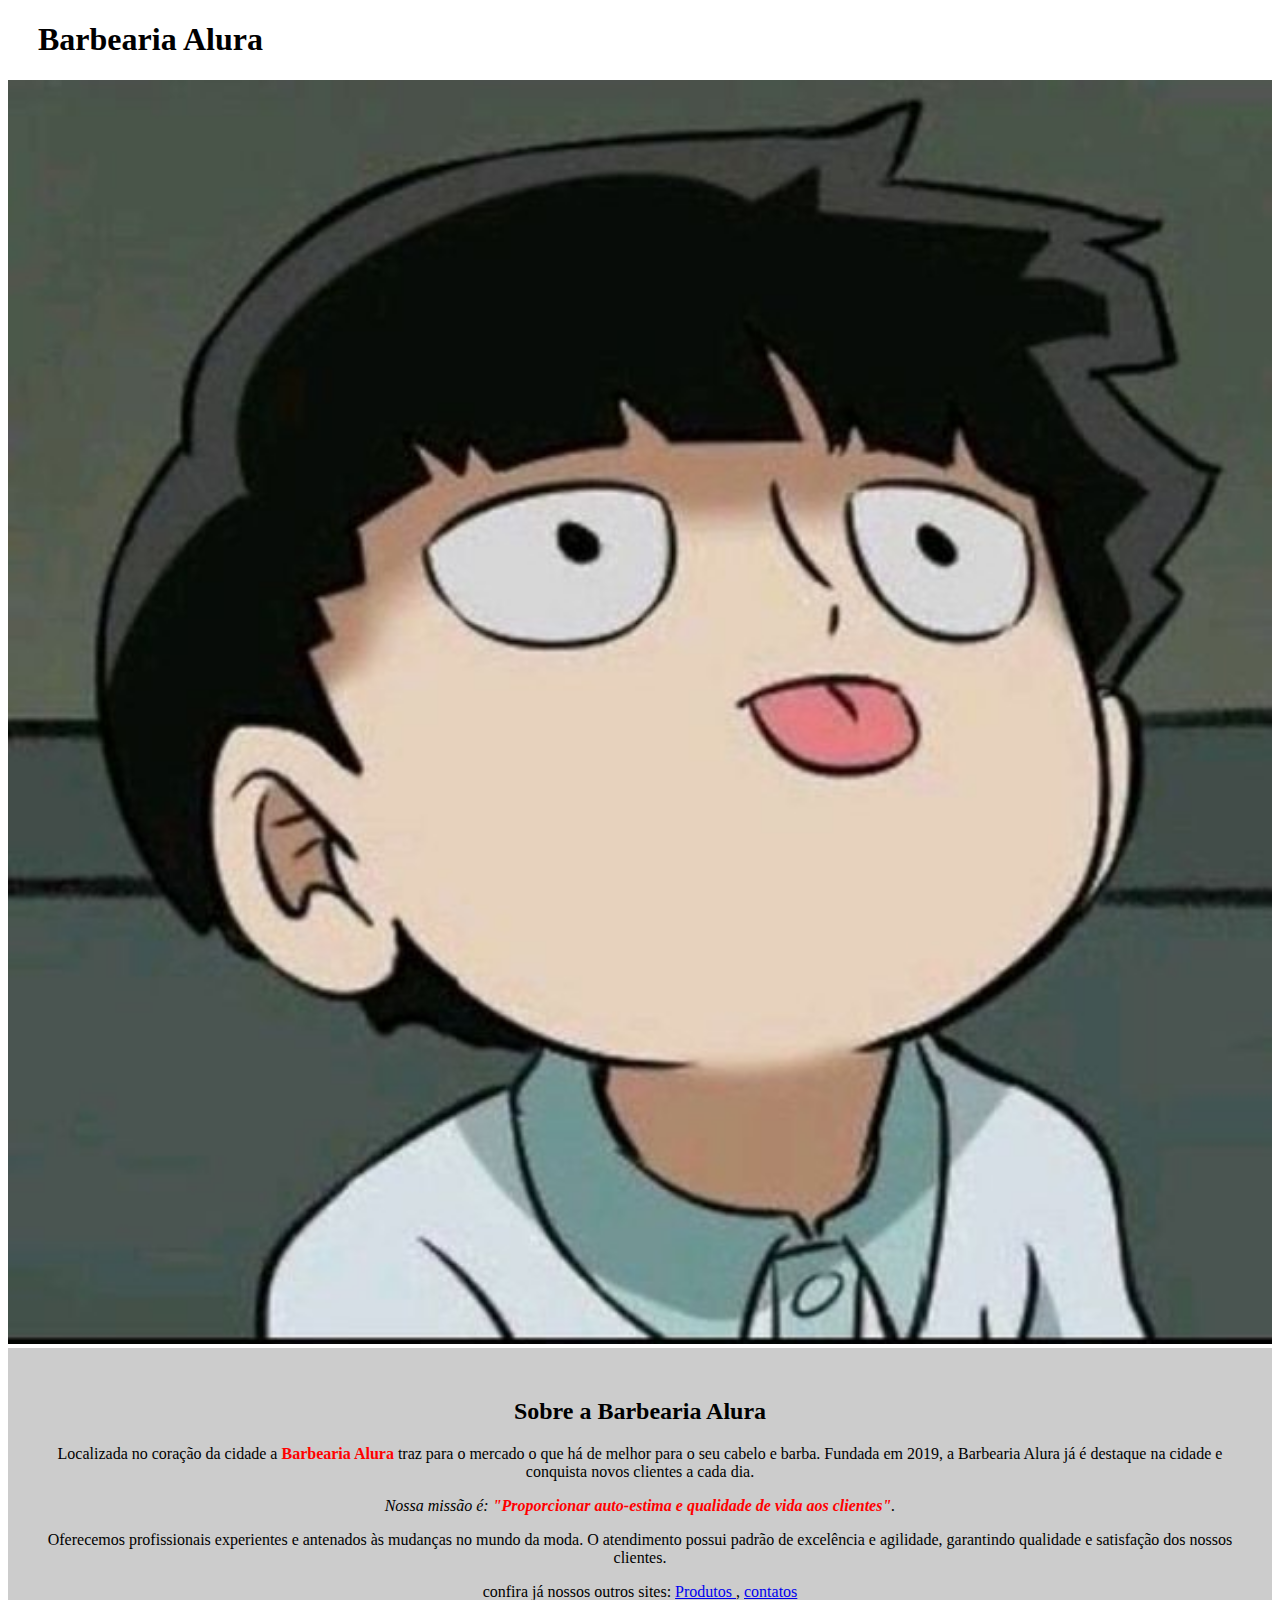
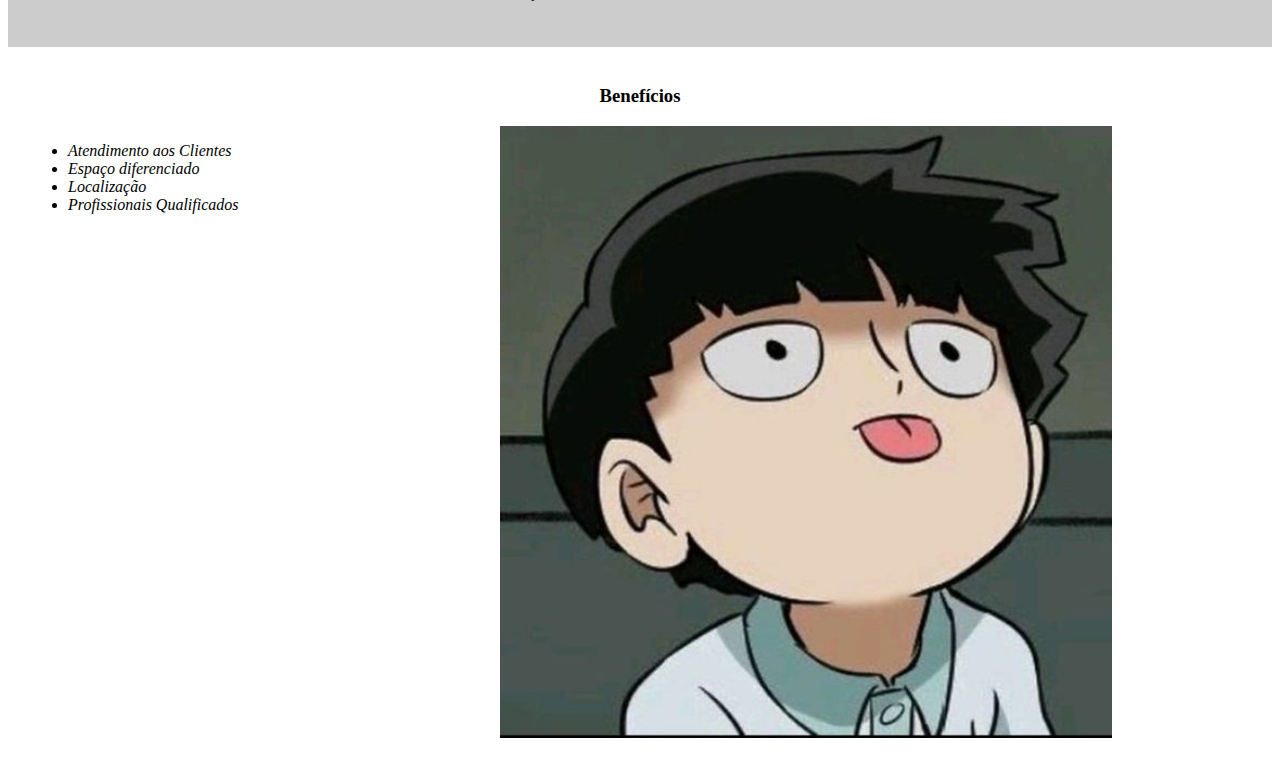
<file: index.html>
<!DOCTYPE html>
<html lang="pt-br">
<head>
    <meta charset="UTF-8">
    <meta http-equiv="X-UA-Compatible" content="IE=edge">
    <meta name="viewport" content="width=device-width, initial-scale=1.0">
    <title>Barbearia calvo
    </title>
    <link rel="stylesheet" href="style-home.css">
</head>
<body>
    <header>
        <h1 class="titulo-principal">Barbearia Alura</h1>
    </header>
    <main>
    <img src="mobfofo.jpg" alt="mobfofo" id="mobas">
    <div class="principal">
        <h2 class="Titulo-centralizado">Sobre a Barbearia Alura</h2>
    
        <p>Localizada no coração da cidade a <strong>Barbearia Alura</strong> traz para o mercado o que há de melhor para o seu cabelo e barba. 
        Fundada em 2019, a Barbearia Alura já é destaque na cidade e conquista novos clientes a cada dia.</p>
    
        <p id="missao"><em>Nossa missão é: <strong>"Proporcionar auto-estima e qualidade de vida aos clientes"</strong>.</em></p>
    
        <p>Oferecemos profissionais experientes e antenados às mudanças no mundo da moda. 
        O atendimento possui padrão de excelência e agilidade, garantindo qualidade e satisfação dos nossos clientes.</p>
        <p>confira já nossos outros sites: <a href="produtos.html">Produtos </a>, <a href="contato.html">contatos</a> </p>
    </div>
<div class="beneficios">
    <h3 class="Titulo-centralizado">Benefícios</h3>

    <ul>
        <li class="itens">Atendimento aos Clientes</li>
        <li class="itens">Espaço diferenciado</li>
        <li class="itens">Localização</li>
        <li class="itens">Profissionais Qualificados</li>
    </ul>

    <img src="mobfofo.jpg" class="imagembeneficios">
</div>

</body>
</html>
</file>
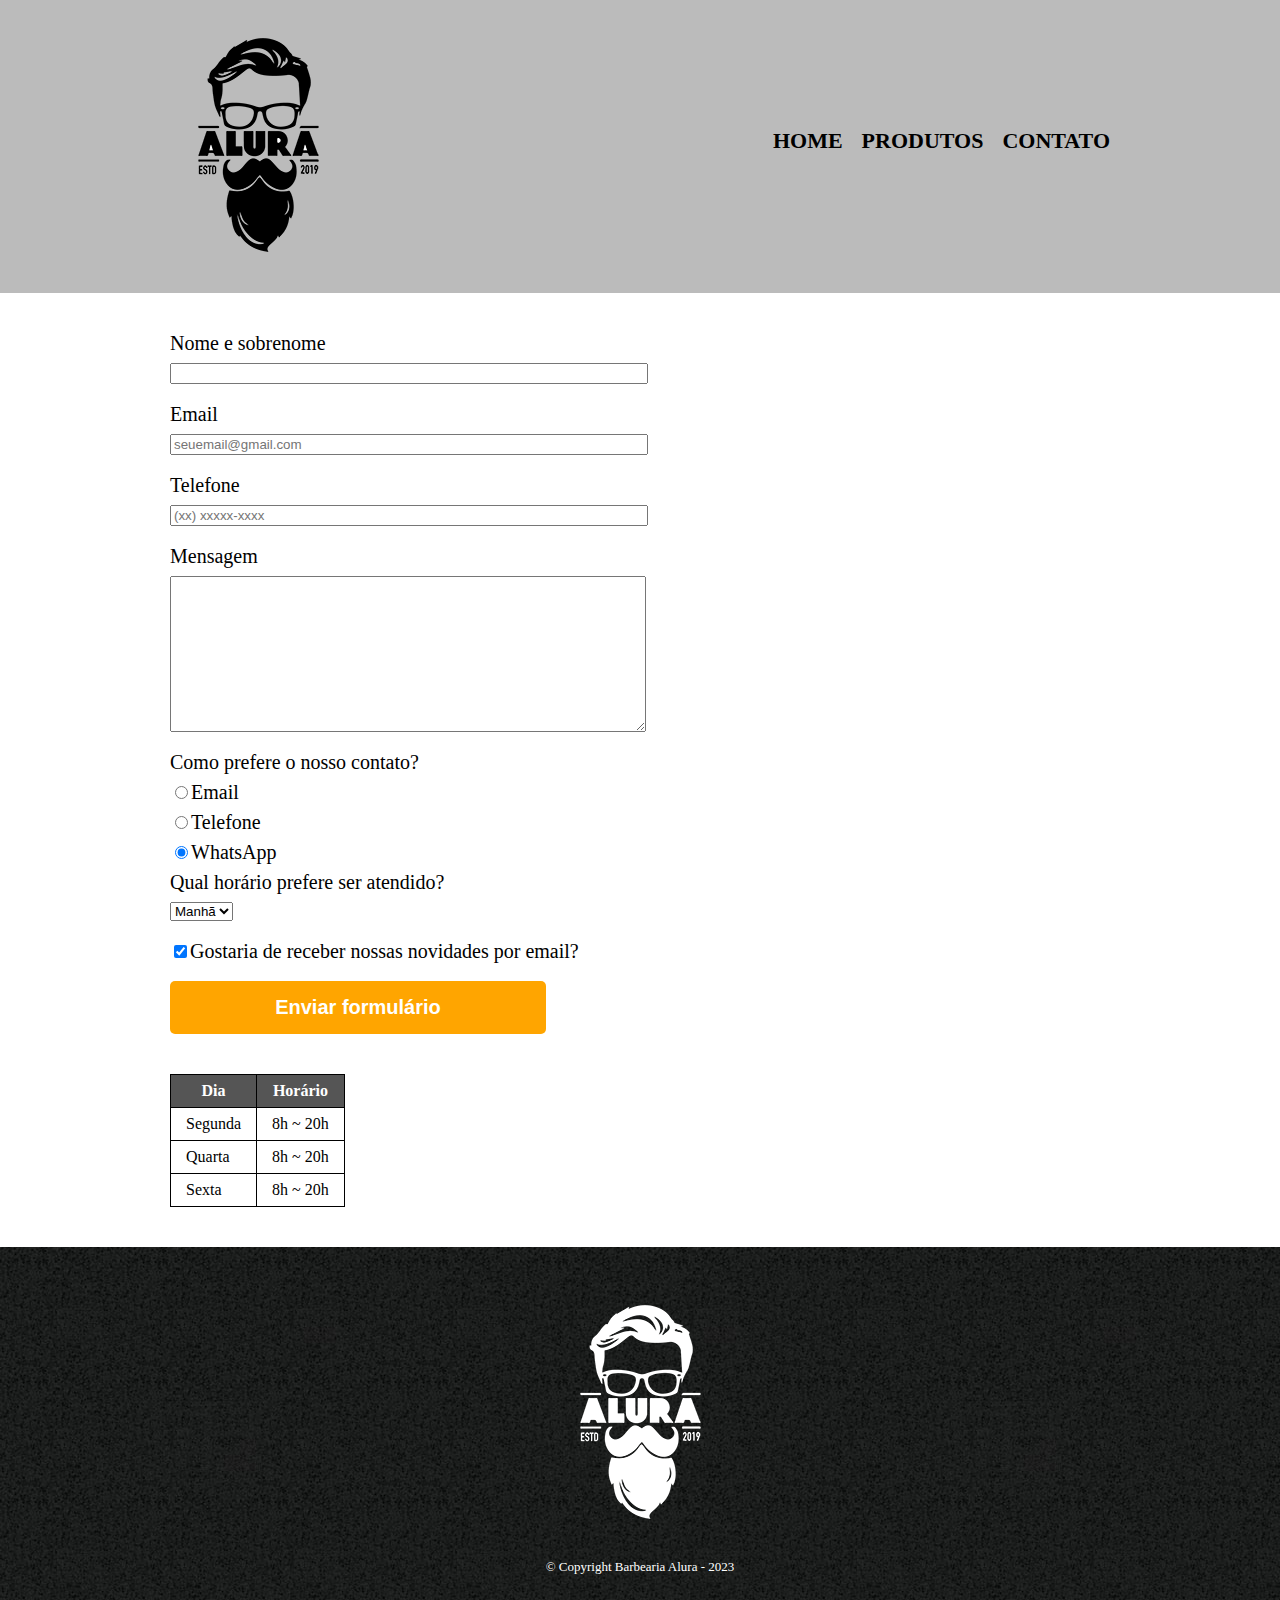
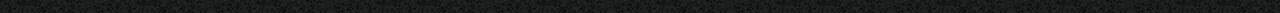
<file: contato.html>
<!DOCTYPE html>
<html>

<head>
    <meta charset="UTF-8">
    <title>Contato - Barbearia Alura </title>
    <link rel="stylesheet" href="reset.css">
    <link rel="stylesheet" href="style.css">
</head>

<body>
    <header>
        <div class="caixa">
            <h1> <img src="logo.png" alt="logo da Barbearia Alura"> </h1>


            <nav>
                <ul">
                    <li><a href="index.html">Home</a></li>
                    <li><a href="produtos.html">Produtos</a></li>
                    <li><a href="contato.html">Contato</a></li>
                    </ul>
            </nav>
        </div>
    </header>
    <main>
        <form>
            <label for="nomesobrenome">Nome e sobrenome</label>
            <input type="text" id="nomesobrenome" class="input-padrao" required>

            <label for="email">Email</label>
            <input type="email" id="email" class="input-padrao" required placeholder="seuemail@gmail.com">

            <label for="telefone">Telefone</label>
            <input type="tel" id="telefone" class="input-padrao" required placeholder="(xx) xxxxx-xxxx">

            <label for="mensagem">Mensagem</label>
            <textarea cols="70" rows="10" id="mensagem" class="input-padrao" required></textarea>

            <fieldset>
                <legend>Como prefere o nosso contato?</legend>
                <label for="radio-email"><input type="radio" name="contato" value="email" id="radio-email">Email</label>


                <label for="radio-telefone"><input type="radio" name="contato" value="telefone"
                        id="radio-telefone">Telefone</label>


                <label for="radio-whatsapp"><input type="radio" name="contato" value="whatsapp" id="radio-whatsapp"
                        checked>WhatsApp</label>

            </fieldset>

            <fieldset>
                <legend>Qual horário prefere ser atendido?</legend>
                <select>
                    <option>Manhã</option>
                    <option>Tarde</option>
                    <option>Noite</option>
                </select>
            </fieldset>

            <label class="checkbox"><input type="checkbox" checked>Gostaria de receber nossas novidades por
                email?</label>

            <input type="submit" value="Enviar formulário" class="enviar">


        </form>
        <table>
            <thead>
                <tr>
                    <th>Dia</th>
                    <th>Horário</th>
                </tr>
            </thead>
            <tbod>
                <tr>
                    <td>Segunda</td>
                    <td>8h ~ 20h</td>
                </tr>
                <tr>
                    <td>Quarta</td>
                    <td>8h ~ 20h</td>
                </tr>
                <tr>
                    <td>Sexta</td>
                    <td>8h ~ 20h</td>
                </tr>
            </tbod>    
            
        </table>

    </main>

    <footer>
        <img src="logo-branco.png" alt="logo da barbearia alura">
        <p class="copyright">&copy; Copyright Barbearia Alura - 2023</p>
    </footer>
</body>

</html>
</file>
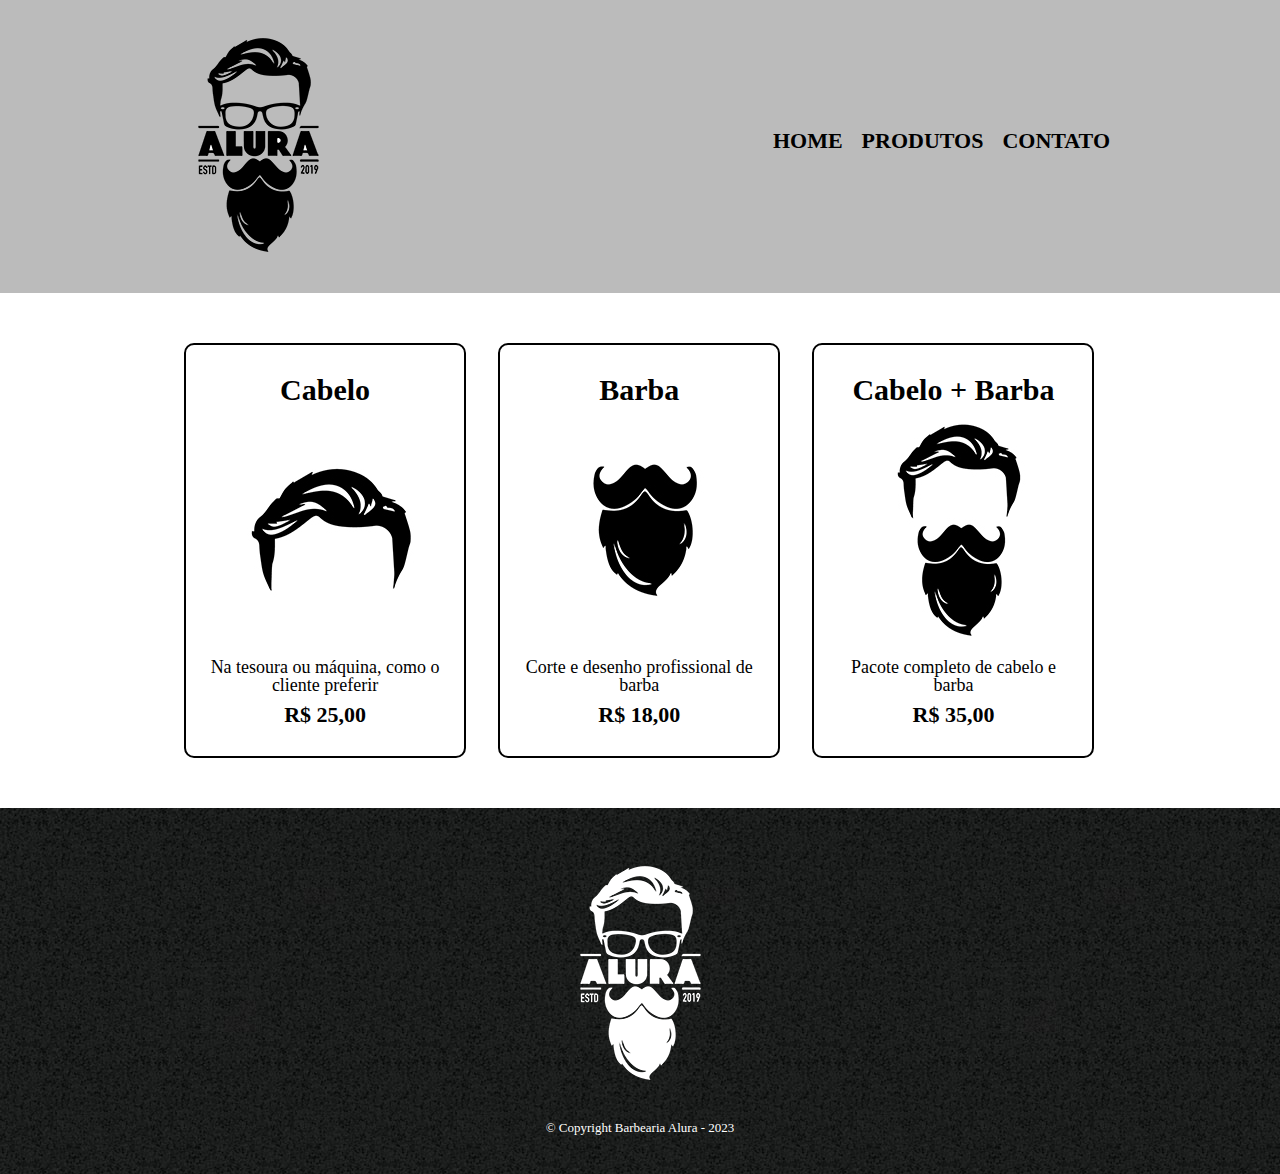
<file: produtos.html>
<!DOCTYPE html>
<html>

<head>
    <meta charset="UTF-8">
    <title>Produtos - Barbearia Alura </title>
    <link rel="stylesheet" href="reset.css">
    <link rel="stylesheet" href="style.css">
</head>

    <body>
        <header>
            <div class="caixa">
                <h1> <img src="logo.png" alt="logo"> </h1>


                <nav>
                    <ul">
                        <li><a href="index.html">Home</a></li>
                        <li><a href="produtos.html">Produtos</a></li>
                        <li><a href="contato.html">Contato</a></li>
                        </ul>
                </nav>
            </div>
        </header>

        <main>
            <ul class="produtos">
            <li>
                <h2>Cabelo</h2>
                <img src="cabelo.jpg" alt="Cabelo">
                <p class="produto-descricao">Na tesoura ou máquina, como o cliente preferir</p>
                <p class="produto-preco">R$ 25,00</p>
            </li>
            <li>
                <h2>Barba</h2>
                <img src="barba.jpg" alt="Barba">
                <p class="produto-descricao">Corte e desenho profissional de barba</p>
                <p class="produto-preco">R$ 18,00</p>
            </li>
            <li>
                <h2>Cabelo + Barba</h2>
                <img src="cabelo+barba.jpg" alt="Cabelo + Barba">
                <p class="produto-descricao">Pacote completo de cabelo e barba</p>
                <p class="produto-preco">R$ 35,00</p>
            </li>
            </ul>
        </main>
        <footer>
             <img src="logo-branco.png">
             <p class="copyright">&copy; Copyright Barbearia Alura - 2023</p>
        </footer>
    </body>

    </html>
</file>
<file: style-home.css>
body {

}

.principal{
    background: #CCCCCC;
    padding: 30px;
}
.titulo-principal{
    padding-left: 30px;
}
  #mobas {
width: 100%;

  }

p {
    text-align: center;
    background-color: #cccccc;
}
strong {
    color: red;
}
.itens {
    font-style: italic;
}

.beneficios {
    background: #FFFFFF;
    padding: 20px;
}

.Titulo-centralizado {
    text-align: center;
}
ul {
    display: inline-block;
    vertical-align: top;
    width: 20%;
    margin-right: 15%;
}
.imagembeneficios {
    width: 50%;
}
</file>
<file: style.css>
header {
    background: #BBBBBB;
    padding: 20px 0;
}

.caixa {
    width: 940px;
    position: relative;
    margin: 0 auto;


}

nav {
position: absolute;
top: 110px;
right: 0;

}
nav li {
display: inline; 
margin: 0 0 0 15px;   
}

nav a {
    text-transform: uppercase;
    color: #000000;
    font-weight: bold;
    font-size: 22px;
    text-decoration-line: none;
}

nav a:hover {
color: #C78C19;
text-decoration: underline;

}

.produtos {
    width: 940px;
    margin: 0 auto;
    padding: 50px 0;
}

.produtos li {
display: inline-block;
text-align: center;
width: 30%;
vertical-align: top;

margin: 0 1.5%;
padding: 30px 20px;
box-sizing: border-box;
border: 2px #000000 solid;
border-radius: 10px;

}
.produtos li:hover {

    border-color: #C78C19;

}

.produtos li:active {
    border-color: #088c19;
}

.produtos li:hover h2 {
    font-size: 34px;
}

.produtos h2 {
    font-size: 30px;
    font-weight: bold;
}

.produto-descricao {
font-size: 18px;

}

.produto-preco {
font-size: 22px;
font-weight: bold;
margin-top: 10px;
}

footer {
    text-align: center;
    background: url(bg.jpg);
    padding: 40px 0;
}

.copyright {
    color: #FFFFFF;
    font-size: 13px;
    margin: 20px 0 0;
}

main {
    width: 940px;
    margin: 0 auto;
}

form {
    margin: 40px 0;
}
form label, form legend {
    display: block;
    font-size: 20px;
    margin: 0 0 10px;
}
.input-padrao {
    display: block;
    margin: 0 0 20px;
    padding: 10 25px;
    width: 50%;
}
.checkbox {
    margin: 20px 0;
}

.enviar {
    width: 40%;
    padding: 15px 0;
    background: orange;
    color: white;
    font-weight: bold;
    font-size: 20px;
    border: none;
    border-radius: 5px;
   transition: 1s all;
   cursor: pointer;
  
}

.enviar:hover {
    background: darkorange;
    transform: scale(1.2)
}

table {
    margin: 20px 0 40px;
}
thead {
    background: #555;
    color: white;
    font-weight: bold;
}
td, th {
    border: 1px solid #000000;
    padding: 8px 15px;
}
</file>
